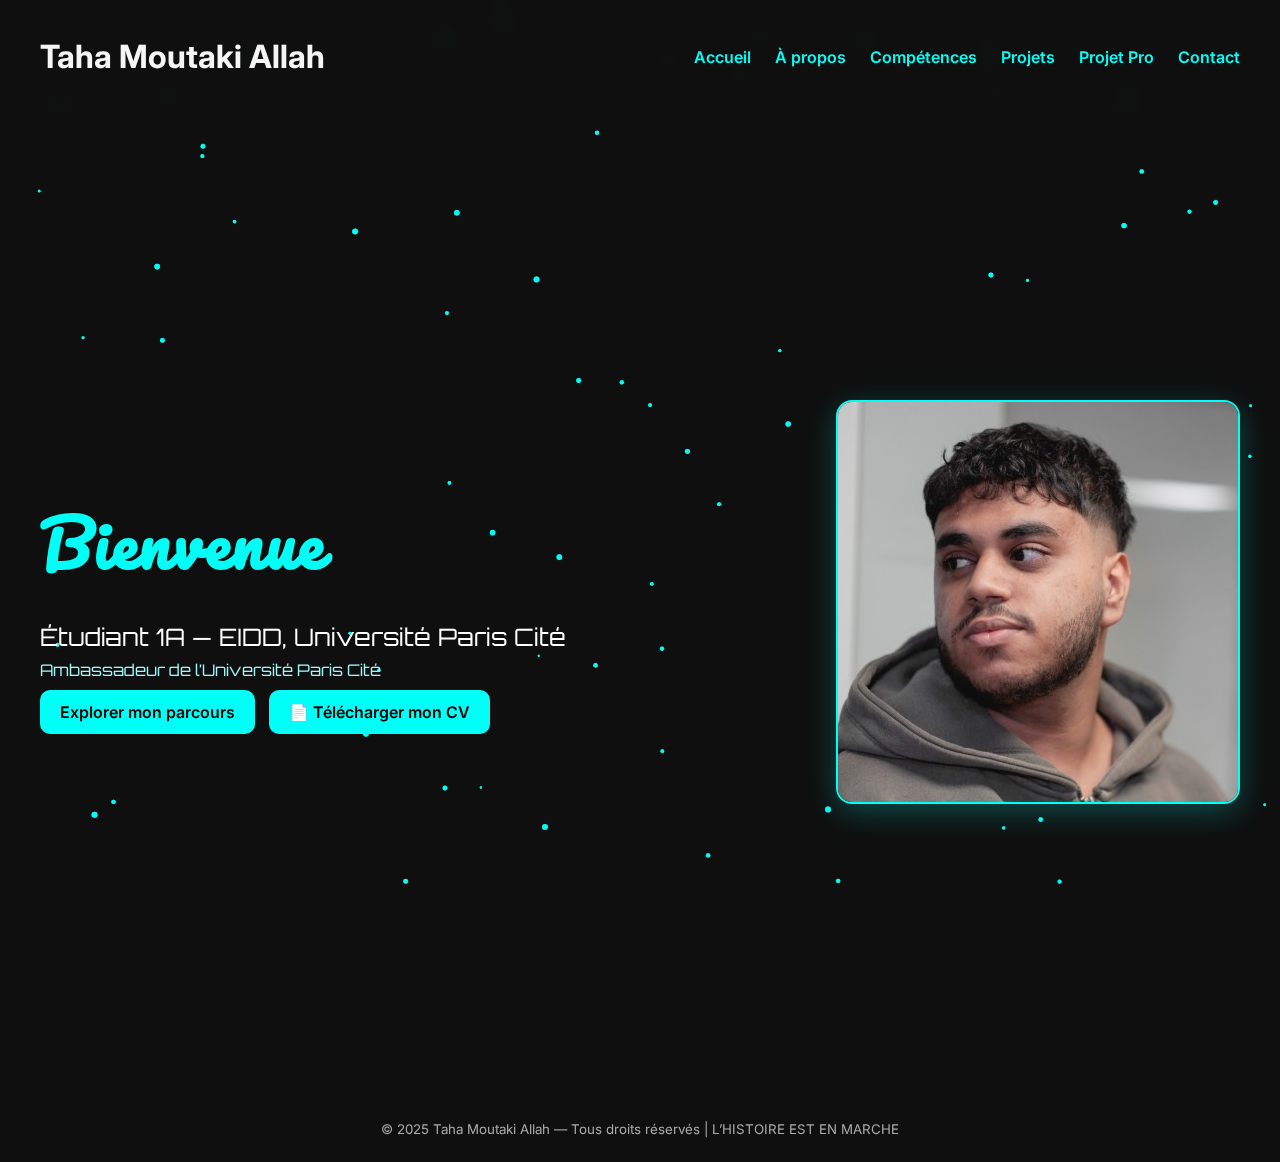
<file: index.html>
<!DOCTYPE html>
<html lang="fr">
<head>
  <meta charset="UTF-8">
  <meta name="viewport" content="width=device-width,initial-scale=1.0">
  <title>Taha Moutaki Allah — Portfolio</title>

  <!-- Fonts -->
  <link href="https://fonts.googleapis.com/css2?family=Orbitron:wght@400;700&family=Pacifico&family=Inter:wght@300;400;600&display=swap" rel="stylesheet">

  <link rel="stylesheet" href="style.css">
</head>
<body>

  <!-- Background animation canvas -->
  <canvas id="bg-animation"></canvas>

  <!-- Header -->
  <header class="header">
    <div class="container header-inner">
      <h1 class="brand">Taha Moutaki Allah</h1>
      <nav class="nav">
        <ul>
          <li><a href="index.html">Accueil</a></li>
          <li><a href="about.html">À propos</a></li>
          <li><a href="skills.html">Compétences</a></li>
          <li><a href="projects.html">Projets</a></li>
          <li><a href="pro.html">Projet Pro</a></li>
          <li><a href="contact.html">Contact</a></li>
        </ul>
      </nav>
    </div>
  </header>

  <!-- Hero -->
  <section class="hero">
    <div class="container hero-inner">

      <!-- Texte principal -->
      <div class="hero-text">
        <h2 class="hero-title">Bienvenue</h2>
        <p class="hero-subtitle">Étudiant 1A — EIDD, Université Paris Cité<br>
          <span class="subtext">Ambassadeur de l’Université Paris Cité</span>
        </p>

        <a href="about.html" class="btn primary">Explorer mon parcours</a>

        <!-- Bouton CV -->
        <a href="CV_Taha_Moutaki_Allah.pdf" download class="btn primary" style="margin-left:10px;">
          📄 Télécharger mon CV
        </a>
      </div>

      <!-- Photo personnelle -->
      <div class="hero-image">
        <img src="taha.jpeg" alt="Photo de Taha Moutaki Allah" style="
          width:400px;
          max-width:100%;
          border-radius:16px;
          box-shadow:0 8px 30px rgba(0,255,247,0.25);
          border:2px solid #00fff7;
        ">
      </div>

    </div>
  </section>

  <footer class="footer">
    <div class="container">
      <small>© 2025 Taha Moutaki Allah — Tous droits réservés | L’HISTOIRE EST EN MARCHE</small>
    </div>
  </footer>

  <script src="script.js"></script>
  <script src="bg-animation.js"></script>
</body>
</html>
</file>
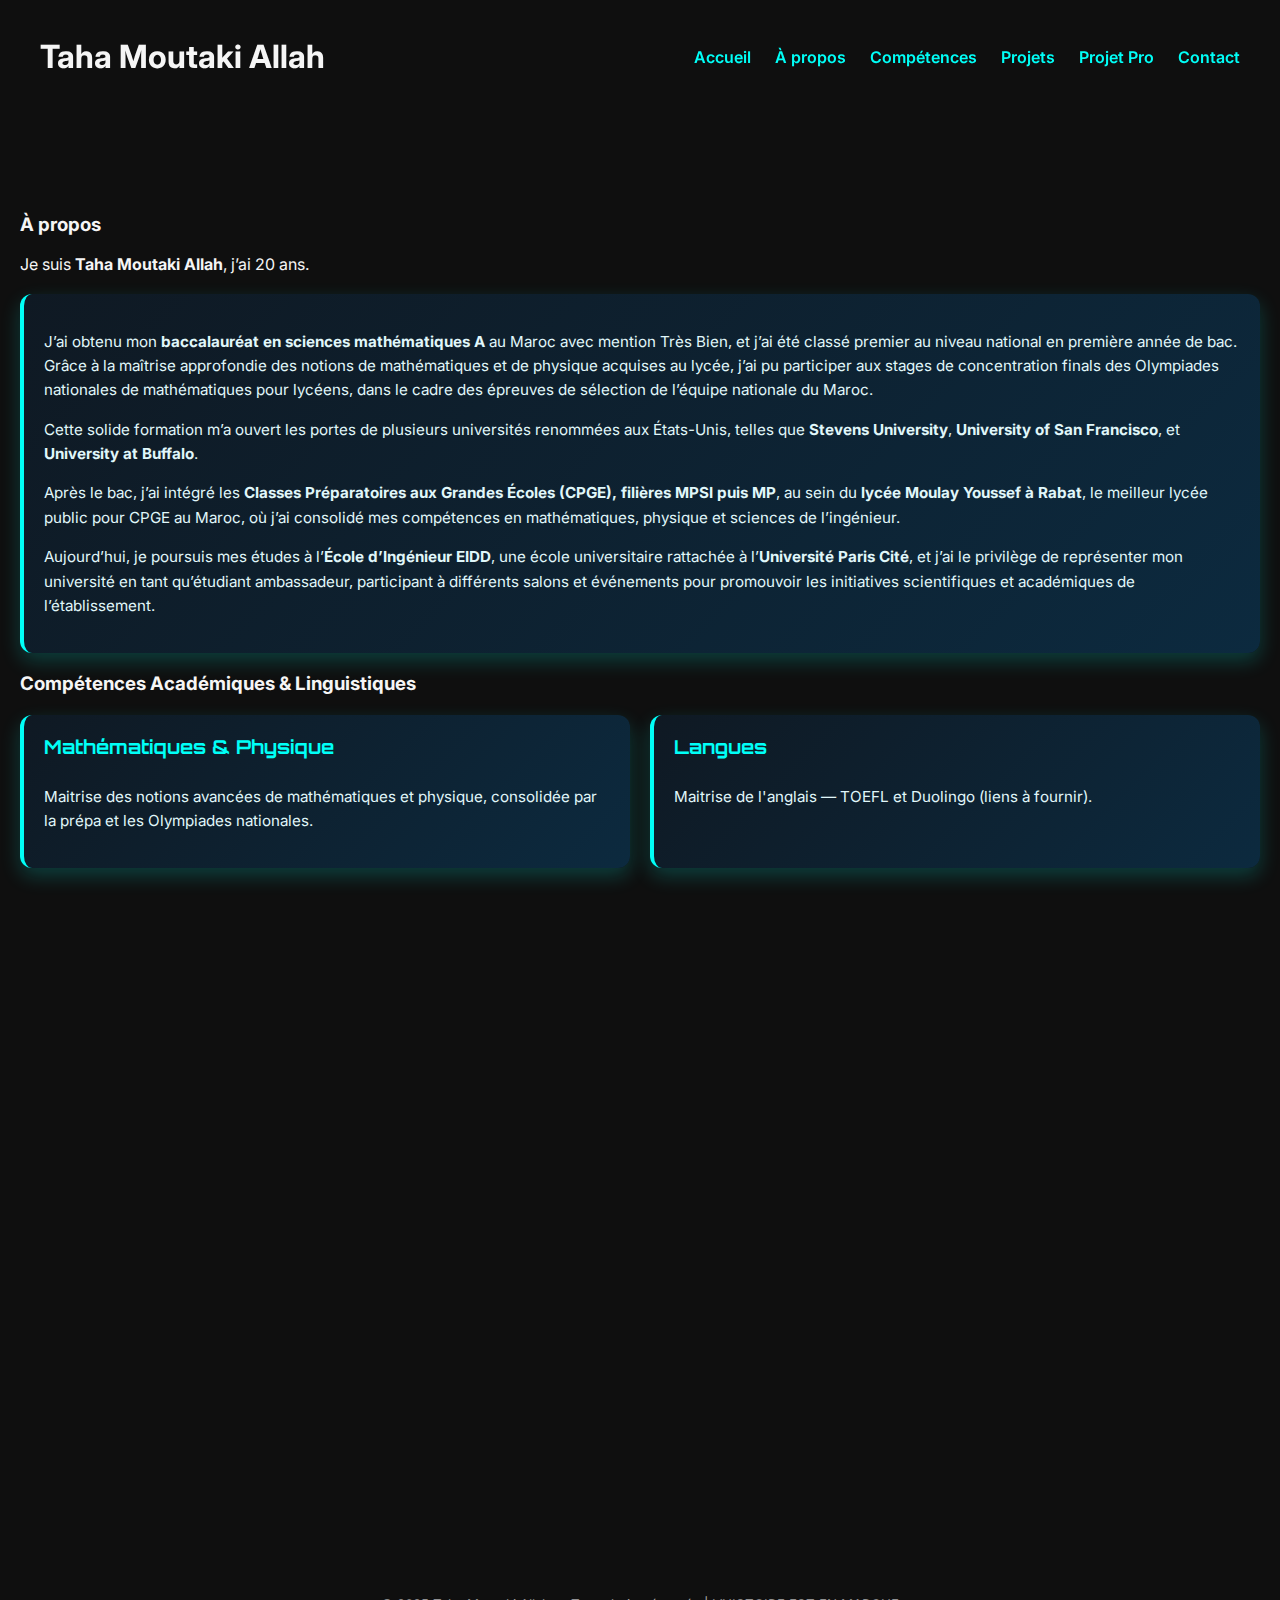
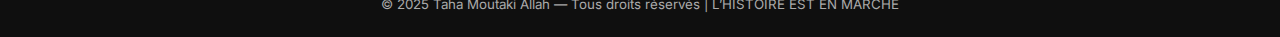
<file: about.html>
<!DOCTYPE html>
<html lang="fr">
<head>
  <meta charset="UTF-8">
  <meta name="viewport" content="width=device-width,initial-scale=1.0">
  <title>À propos — Portfolio</title>
  <link href="https://fonts.googleapis.com/css2?family=Orbitron:wght@400;700&family=Inter:wght@300;400;600&display=swap" rel="stylesheet">
  <link rel="stylesheet" href="style.css">
</head>
<body>

  <!-- Header -->
  <header class="header">
    <div class="container header-inner">
      <h1 class="brand">Taha Moutaki Allah</h1>
      <nav class="nav">
        <ul>
          <li><a href="index.html">Accueil</a></li>
          <li><a href="about.html">À propos</a></li>
          <li><a href="skills.html">Compétences</a></li>
          <li><a href="projects.html">Projets</a></li>
          <li><a href="pro.html">Projet Pro</a></li>
          <li><a href="contact.html">Contact</a></li>
        </ul>
      </nav>
    </div>
  </header>

  <!-- SECTION 1 : TA BIOGRAPHIE (nouvelle section) -->
  <section id="about" class="section">
    <div class="container">
      <h3>À propos</h3>
      <p>Je suis <strong>Taha Moutaki Allah</strong>, j’ai 20 ans.</p>

      <div class="window-column">
        <div class="window-card">
          <p>
            J’ai obtenu mon <strong>baccalauréat en sciences mathématiques A</strong> au Maroc avec mention Très Bien, et j’ai été classé premier au niveau national en première année de bac. 
            Grâce à la maîtrise approfondie des notions de mathématiques et de physique acquises au lycée, j’ai pu participer aux stages de concentration finals des Olympiades nationales de mathématiques pour lycéens, dans le cadre des épreuves de sélection de l’équipe nationale du Maroc.
          </p>
          <p>
            Cette solide formation m’a ouvert les portes de plusieurs universités renommées aux États-Unis, telles que <strong>Stevens University</strong>, <strong>University of San Francisco</strong>, et <strong>University at Buffalo</strong>.
          </p>
          <p>
            Après le bac, j’ai intégré les <strong>Classes Préparatoires aux Grandes Écoles (CPGE), filières MPSI puis MP</strong>, au sein du <strong>lycée Moulay Youssef à Rabat</strong>, le meilleur lycée public pour CPGE au Maroc, où j’ai consolidé mes compétences en mathématiques, physique et sciences de l’ingénieur.
          </p>
          <p>
            Aujourd’hui, je poursuis mes études à l’<strong>École d’Ingénieur EIDD</strong>, une école universitaire rattachée à l’<strong>Université Paris Cité</strong>, et j’ai le privilège de représenter mon université en tant qu’étudiant ambassadeur, participant à différents salons et événements pour promouvoir les initiatives scientifiques et académiques de l’établissement.
          </p>
        </div>
      </div>

      <h3>Compétences Académiques & Linguistiques</h3>
      <div class="window-column">
        <div class="window-card">
          <h4>Mathématiques & Physique</h4>
          <p>Maitrise des notions avancées de mathématiques et physique, consolidée par la prépa et les Olympiades nationales.</p>
        </div>

        <div class="window-card">
          <h4>Langues</h4>
          <p>Maitrise de l'anglais — TOEFL et Duolingo (liens à fournir).</p>
        </div>
      </div>

    </div>
  </section>


  <!-- SECTION 2 : L’ANCIENNE SECTION ABOUT (que tu veux garder) -->
  <section id="about-extra" class="section">
    <div class="container">

      <h3>Mes Expériences</h3>
      <div class="window-column">

        <div class="window-card">
          <h4>Ancien élève CPGE</h4>
          <p>Filières MPSI / MP — formation intensive en mathématiques, physique et sciences de l’ingénieur.</p>
        </div>

        <div class="window-card">
          <h4>Représentation scolaire</h4>
          <p>Représentation de mon lycée au Parlement des élèves de l’Éducation nationale au Maroc.</p>
        </div>

        <div class="window-card">
          <h4>Olympiades nationales de Mathématiques</h4>
          <p>Participation aux stages finals au Maroc — consolidation de mes compétences en mathématiques.</p>
        </div>

        <div class="window-card">
          <h4>Étudiant ambassadeur</h4>
          <p>Ambassadeur de l’Université Paris Cité — participation à différents salons et événements universitaires.</p>
        </div>

        <div class="window-card">
          <h4>Forum des métiers et carrières</h4>
          <p>Participation au Forum des métiers de la santé et des carrières scientifiques de Saint-Ouen.</p>
        </div>

        <div class="window-card">
          <h4>Salon Européen de l’Éducation</h4>
          <p>Présence et participation aux échanges sur l’éducation et les opportunités scientifiques en Europe.</p>
        </div>

      </div>

    </div>
  </section>


  <!-- FOOTER -->
  <footer class="footer">
    <div class="container">
      <small>© 2025 Taha Moutaki Allah — Tous droits réservés | L’HISTOIRE EST EN MARCHE</small>
    </div>
  </footer>

  <script src="script.js"></script>

</body>
</html>
</file>
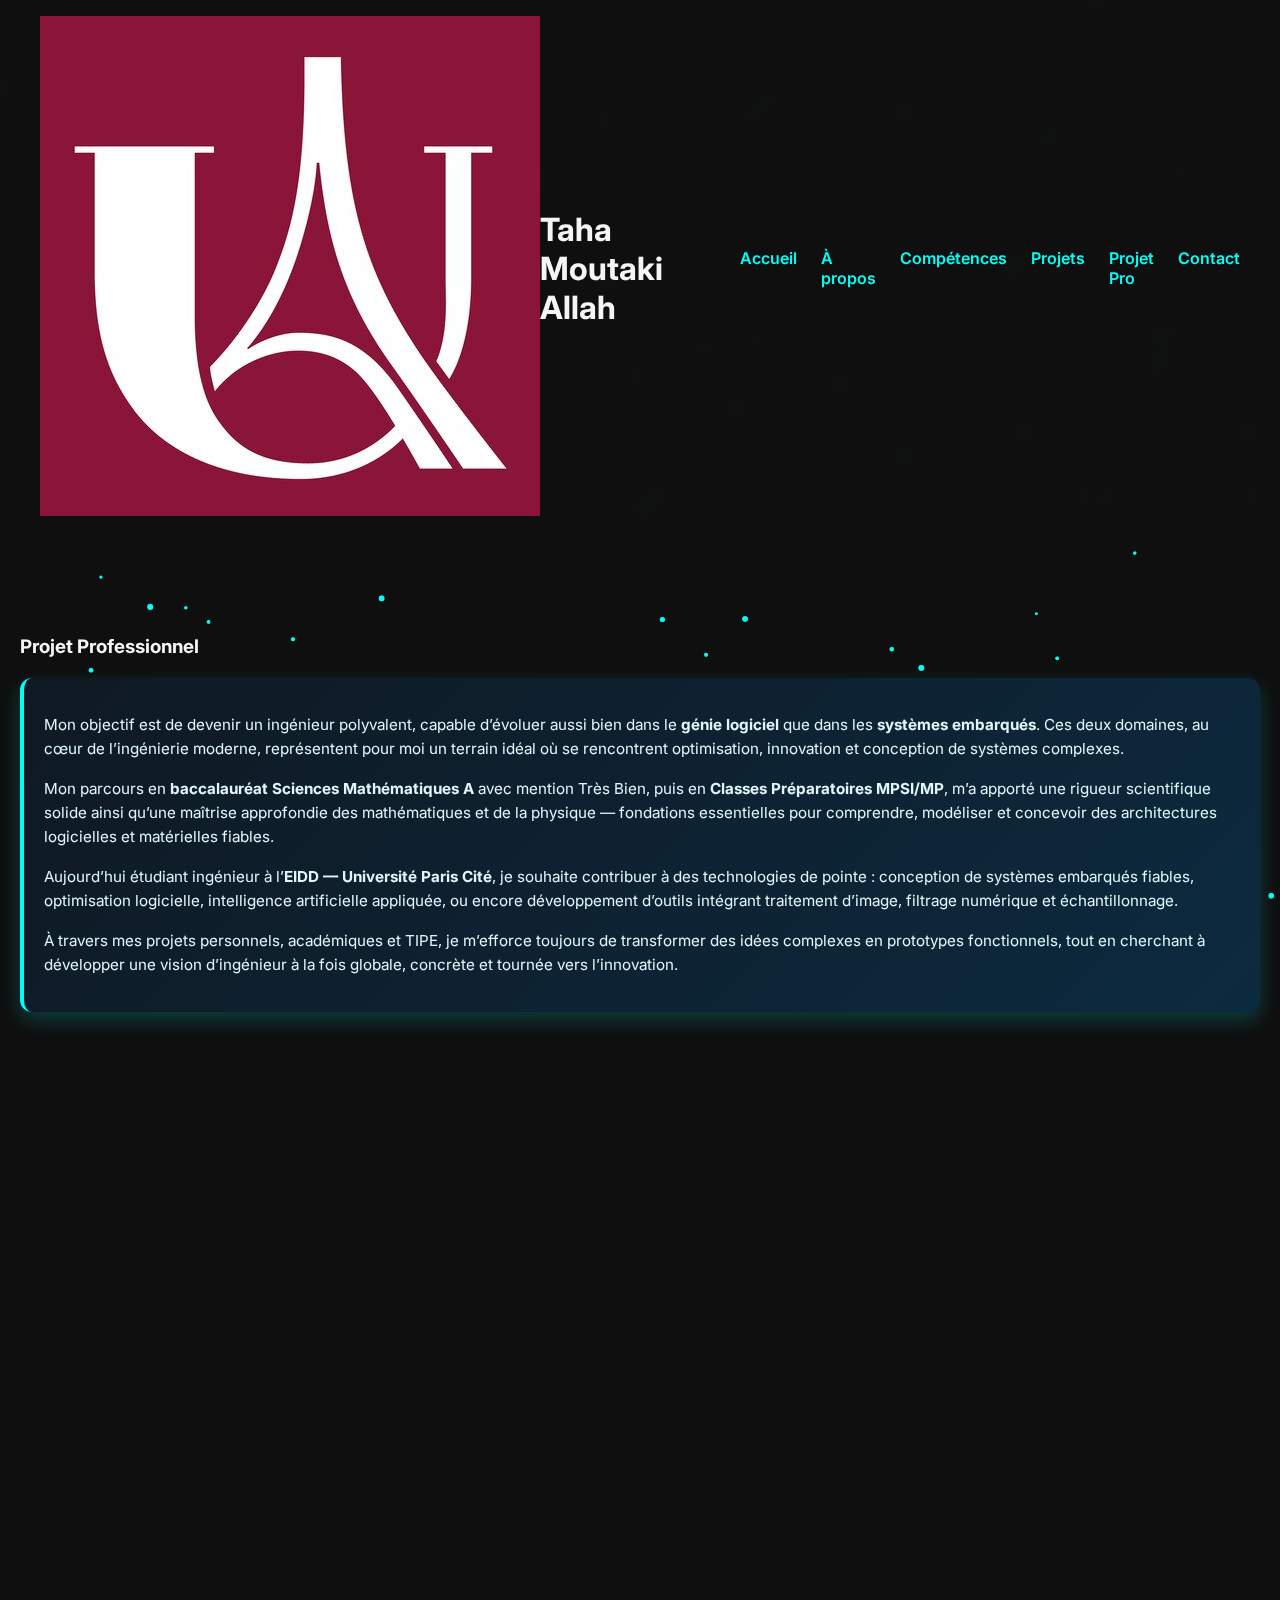
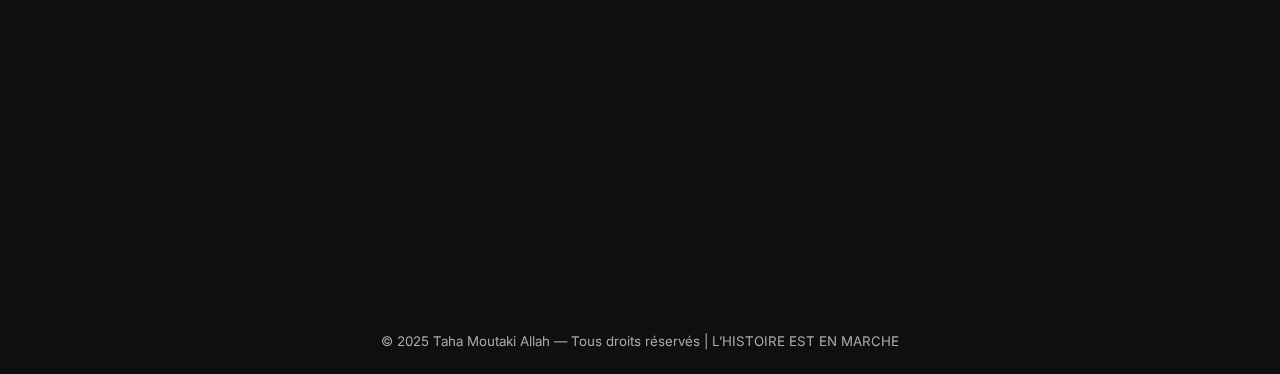
<file: career.html>
<!DOCTYPE html>
<html lang="fr">
<head>
<meta charset="UTF-8">
<meta name="viewport" content="width=device-width, initial-scale=1.0">
<title>Projet Professionnel — Portfolio</title>
<link href="https://fonts.googleapis.com/css2?family=Orbitron:wght@400;700&family=Inter:wght@300;400;600&display=swap" rel="stylesheet">
<link rel="stylesheet" href="style.css">
</head>
<body>

<canvas id="bg-animation"></canvas>

<header class="header">
  <div class="container header-inner">
    <a href="index.html" class="logo">
      <img src="logo_paris_cite.jpg" alt="Université Paris Cité">
    </a>
    <h1 class="brand">Taha Moutaki Allah</h1>
    <nav class="nav">
      <ul>
        <li><a href="index.html">Accueil</a></li>
        <li><a href="about.html">À propos</a></li>
        <li><a href="skills.html">Compétences</a></li>
        <li><a href="projects.html">Projets</a></li>
        <li><a href="pro.html">Projet Pro</a></li>
        <li><a href="contact.html">Contact</a></li>
      </ul>
    </nav>
  </div>
</header>

<section id="career" class="section">
  <div class="container">
    <h3>Projet Professionnel</h3>
    <div class="window-column">
      <div class="window-card">
        <p>
          Mon objectif est de devenir un ingénieur polyvalent, capable d’évoluer aussi bien dans le 
          <strong>génie logiciel</strong> que dans les <strong>systèmes embarqués</strong>. Ces deux domaines, au cœur 
          de l’ingénierie moderne, représentent pour moi un terrain idéal où se rencontrent optimisation, innovation 
          et conception de systèmes complexes.
        </p>

        <p>
          Mon parcours en <strong>baccalauréat Sciences Mathématiques A</strong> avec mention Très Bien, puis en 
          <strong>Classes Préparatoires MPSI/MP</strong>, m’a apporté une rigueur scientifique solide ainsi qu’une 
          maîtrise approfondie des mathématiques et de la physique — fondations essentielles pour comprendre, modéliser 
          et concevoir des architectures logicielles et matérielles fiables.
        </p>

        <p>
          Aujourd’hui étudiant ingénieur à l’<strong>EIDD — Université Paris Cité</strong>, je souhaite contribuer 
          à des technologies de pointe : conception de systèmes embarqués fiables, optimisation logicielle, intelligence 
          artificielle appliquée, ou encore développement d’outils intégrant traitement d’image, filtrage numérique et 
          échantillonnage.
        </p>

        <p>
          À travers mes projets personnels, académiques et TIPE, je m’efforce toujours de transformer des idées complexes 
          en prototypes fonctionnels, tout en cherchant à développer une vision d’ingénieur à la fois globale, concrète 
          et tournée vers l’innovation.
        </p>
      </div>
    </div>
  </div>
</section>

<section id="myjobglasses" class="section">
  <div class="container">
    <h3>Rendez-vous My Job Glasses</h3>
    <div class="window-column">
      <div class="window-card">
        <p>
          Grâce à <strong>My Job Glasses</strong>, j’ai eu l’opportunité d’échanger avec <strong>Kevin Riot</strong>, 
          chef de projet en informatique au sein d’un centre de service spécialisé dans l’intégration système pour un 
          grand transporteur ferroviaire français.
        </p>

        <p>
          Son parcours est marqué par une reconversion remarquable : après plus de dix ans dans l’audiovisuel, il se tourne 
          vers l’informatique en 2017. Il débute comme administrateur systèmes et réseaux, progresse en tant que Lead-Tech, 
          puis devient chef de projet, encadrant une équipe, suivant les budgets et assurant la coordination avec les clients.
        </p>

        <p>
          Durant notre échange, plusieurs enseignements essentiels ont retenu mon attention :
        </p>

        <ul>
          <li>Les défis quotidiens d’un ingénieur : pilotage de projets, contraintes budgétaires, satisfaction client.</li>
          <li>L’importance de la discipline, de l’ambition et de la rigueur acquises dès la formation.</li>
          <li>Le rôle clé de la communication et de l’adaptabilité dans les environnements techniques.</li>
          <li>La nécessité de l’autoformation continue, notamment grâce aux certifications et aux ressources en ligne.</li>
          <li>La valeur ajoutée des parcours atypiques dans le monde de l’IT.</li>
        </ul>

        <p>
          Cet échange a été une véritable source d’inspiration. Il m’a offert une vision plus claire des attentes du marché, 
          des compétences à développer, et des réalités du métier d’ingénieur en informatique.
        </p>

        <!-- 🔵 MINI WIDGET LINKEDIN AJOUTÉ ICI -->
        <div class="linkedin-widget">
          <div class="lw-header">
            <div class="lw-icon">in</div>
            <div>
              <h4>Post LinkedIn</h4>
              <span>Remerciements à Monsieur Kevin</span>
            </div>
          </div>

          <p class="lw-text">
            J’ai partagé un post sur LinkedIn pour remercier <strong>Monsieur Kevin</strong> pour ses conseils 
            et son temps, tout en interagissant avec mon réseau 🙂.
          </p>

          <a class="lw-button"
            href="https://www.linkedin.com/posts/taha-moutaki-allah-73149a276_cher-r%C3%A9seau-gr%C3%A2ce-%C3%A0-my-job-glasses-j-activity-7377246812866396160-bTjN?utm_source=share&utm_medium=member_desktop&rcm=ACoAAENY8JUBoPuETVMeVrsavAgC-TfFyJKTibQ"
            target="_blank" rel="noopener noreferrer">
            Voir le post LinkedIn
          </a>
        </div>
        <!-- 🔵 FIN DU WIDGET -->

      </div>
    </div>
  </div>
</section>

<footer class="footer">
  <div class="container">
    <small>© 2025 Taha Moutaki Allah — Tous droits réservés | L’HISTOIRE EST EN MARCHE</small>
  </div>
</footer>

<script src="script.js"></script>
<script src="bg-animation.js"></script>
</body>
</html>
</file>
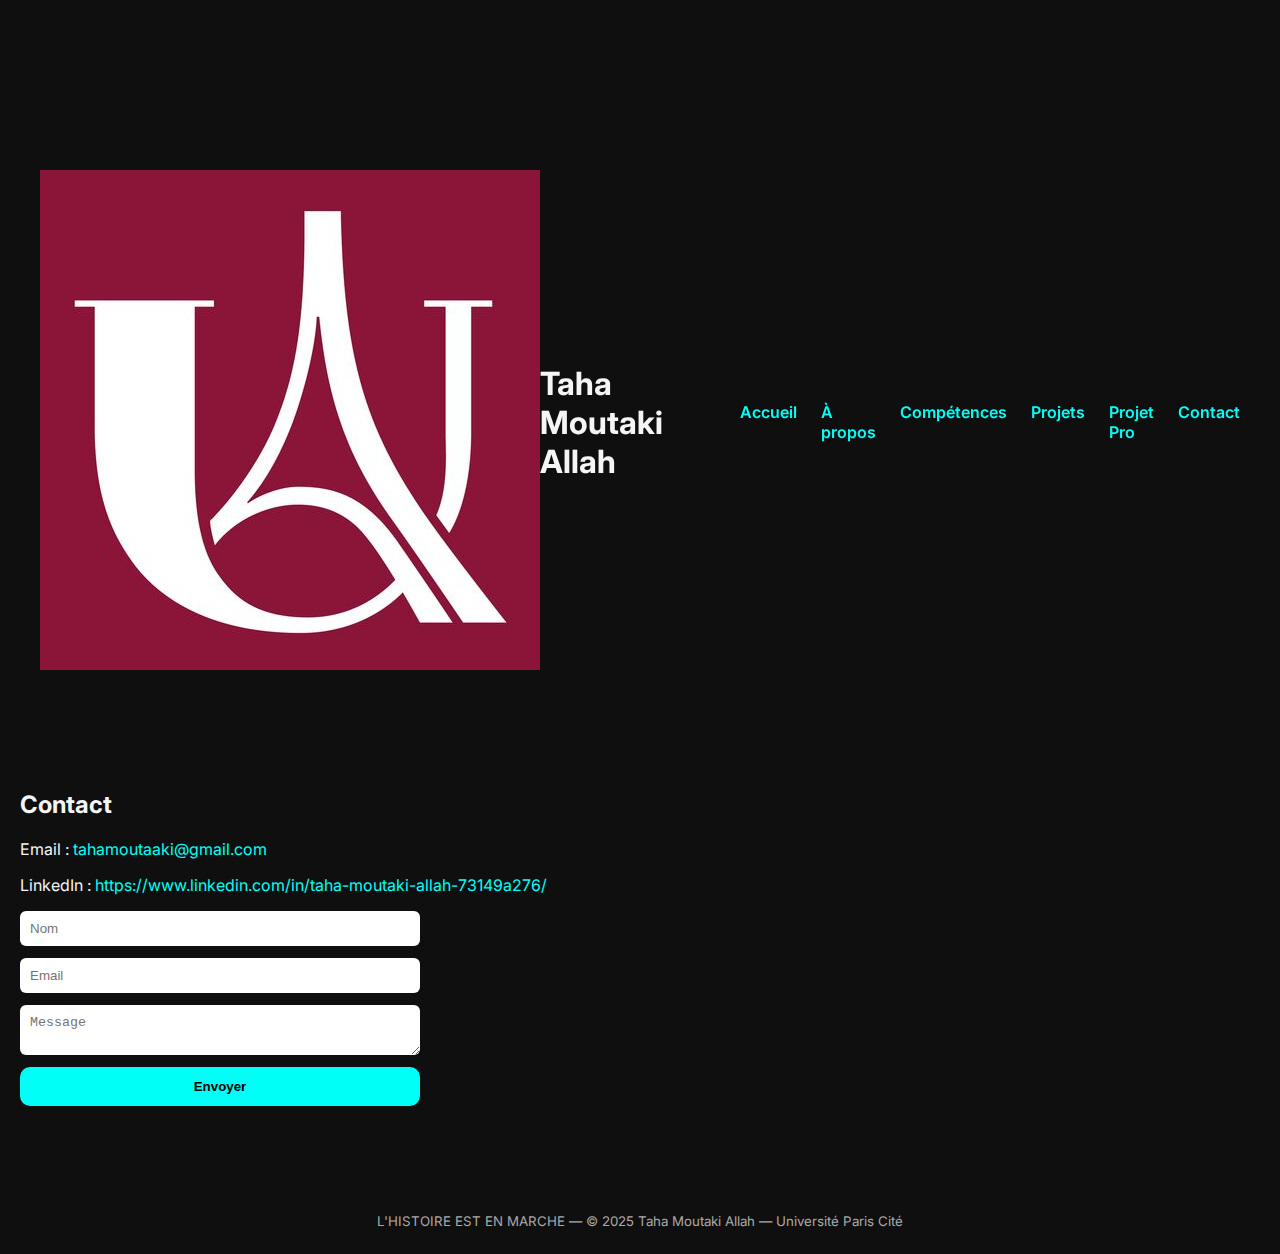
<file: contact.html>
<!DOCTYPE html>
<html lang="fr">
<head>
<meta charset="UTF-8">
<meta name="viewport" content="width=device-width, initial-scale=1.0">
<title>Contact — Taha Moutaki Allah</title>
<link href="https://fonts.googleapis.com/css2?family=Orbitron:wght@400;700&family=Inter:wght@300;400;600&display=swap" rel="stylesheet">
<link rel="stylesheet" href="style.css">
</head>
<body>

<canvas id="bg-canvas"></canvas>

<header class="header">
  <div class="container header-inner">
    <a href="index.html" class="logo">
      <img src="logo_paris_cite.jpg" alt="Université Paris Cité">
    </a>
    <h1 class="brand">Taha Moutaki Allah</h1>
    <nav class="nav">
      <ul>
        <li><a href="index.html">Accueil</a></li>
        <li><a href="about.html">À propos</a></li>
        <li><a href="skills.html">Compétences</a></li>
        <li><a href="projects.html">Projets</a></li>
        <li><a href="pro.html">Projet Pro</a></li>
        <li><a href="contact.html">Contact</a></li>
      </ul>
    </nav>
  </div>
</header>

<section class="section content">
  <h2>Contact</h2>
  <p>Email : <a href="mailto:tahamoutaaki@gmail.com">tahamoutaaki@gmail.com</a></p>
  <p>LinkedIn : <a href="https://www.linkedin.com/in/taha-moutaki-allah-73149a276/" target="_blank">https://www.linkedin.com/in/taha-moutaki-allah-73149a276/</a></p>

  <form style="display:flex;flex-direction:column;gap:12px;max-width:400px;">
      <input type="text" placeholder="Nom" required style="padding:10px;border-radius:6px;border:none;">
      <input type="email" placeholder="Email" required style="padding:10px;border-radius:6px;border:none;">
      <textarea placeholder="Message" required style="padding:10px;border-radius:6px;border:none;"></textarea>
      <button type="submit" class="btn primary">Envoyer</button>
  </form>
</section>

<footer class="footer">
  <small>L'HISTOIRE EST EN MARCHE — © 2025 Taha Moutaki Allah — Université Paris Cité</small>
</footer>

<script src="bg-animation.js"></script>
<script src="script.js"></script>
</body>
</html>
</file>
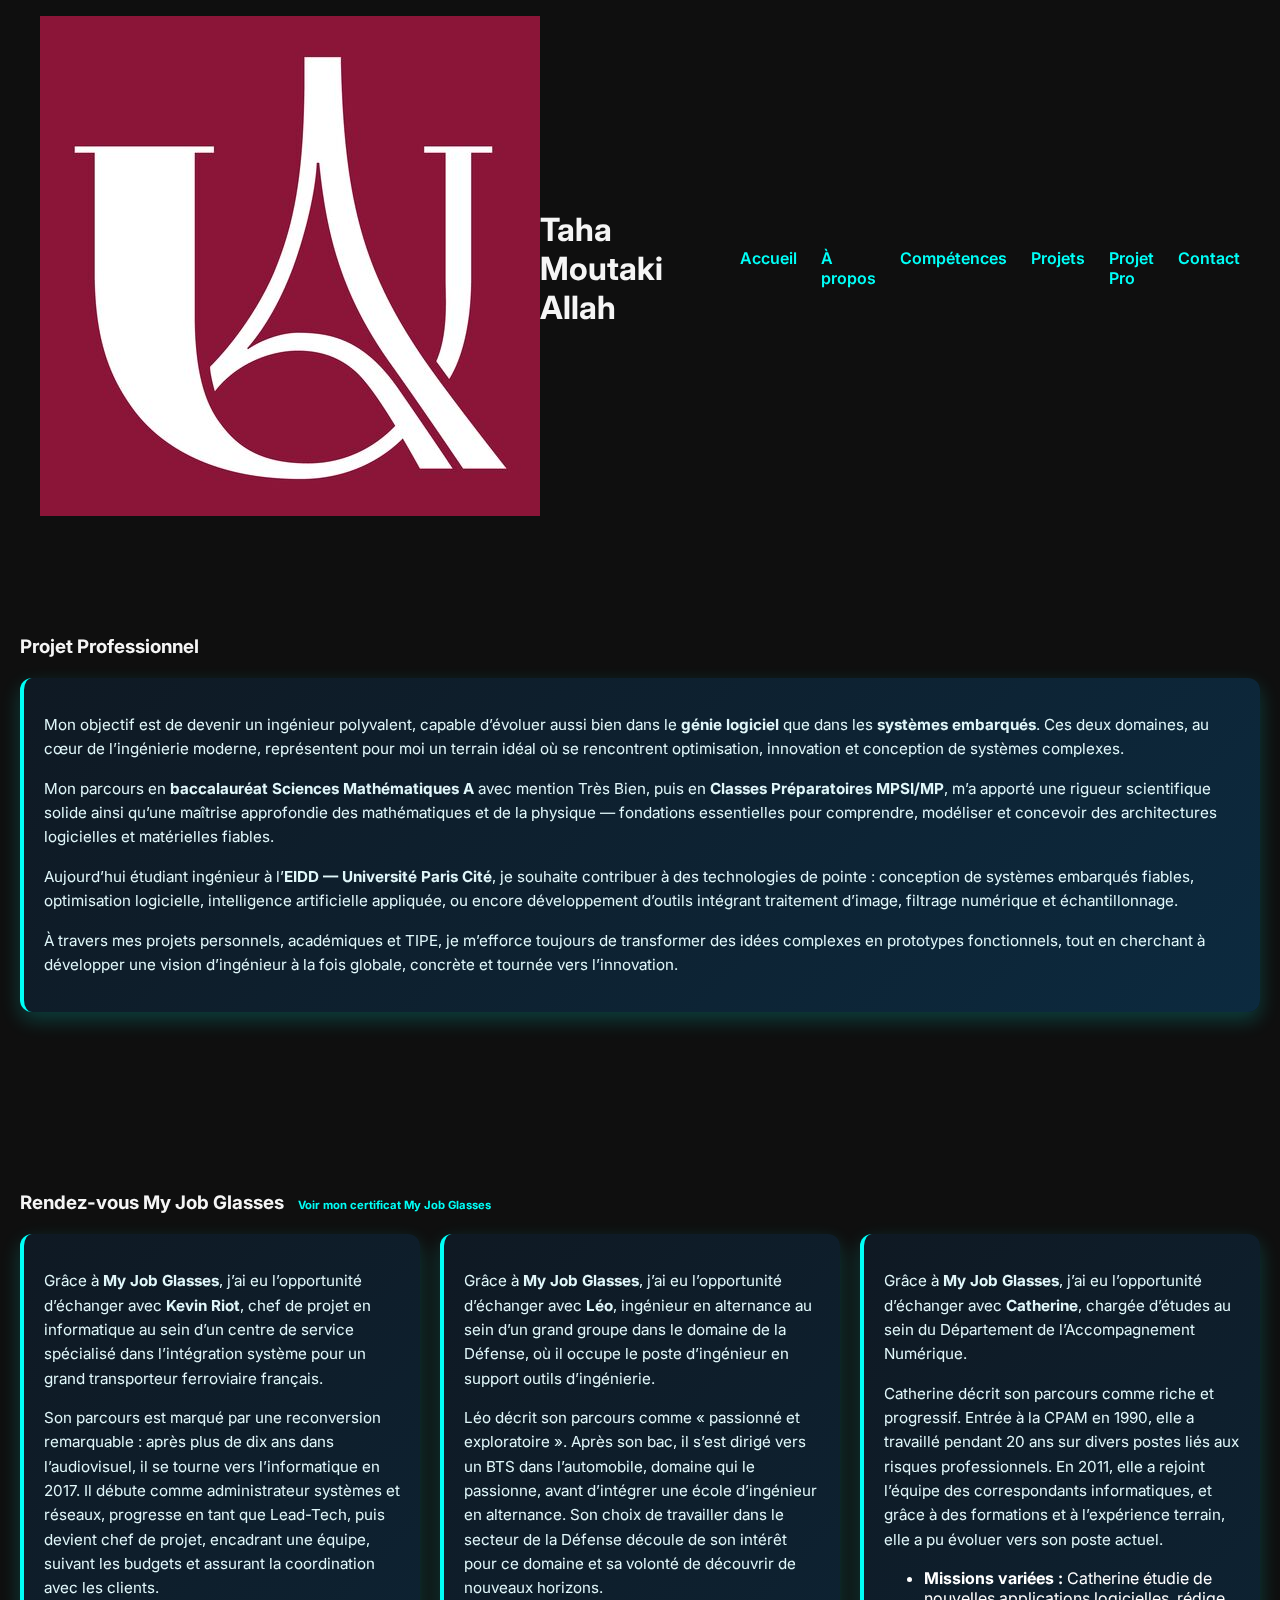
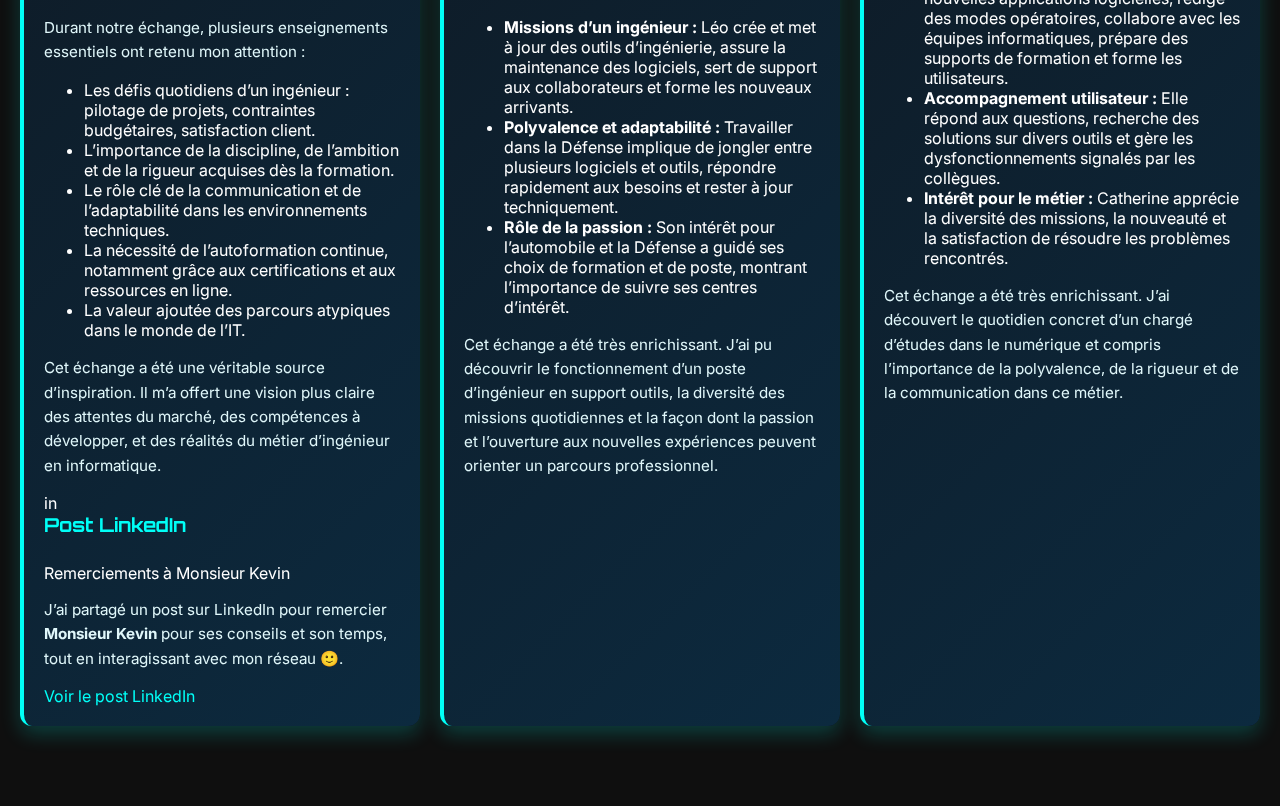
<file: pro.html>
<!DOCTYPE html>
<html lang="fr">
<head>
<meta charset="UTF-8">
<meta name="viewport" content="width=device-width, initial-scale=1.0">
<title>Projet Professionnel — Portfolio</title>
<link href="https://fonts.googleapis.com/css2?family=Orbitron:wght@400;700&family=Inter:wght@300;400;600&display=swap" rel="stylesheet">
<link rel="stylesheet" href="style.css">
</head>
<body>

<canvas id="bg-animation"></canvas>

<header class="header">
  <div class="container header-inner">
    <a href="index.html" class="logo">
      <img src="logo_paris_cite.jpg" alt="Université Paris Cité">
    </a>
    <h1 class="brand">Taha Moutaki Allah</h1>
    <nav class="nav">
      <ul>
        <li><a href="index.html">Accueil</a></li>
        <li><a href="about.html">À propos</a></li>
        <li><a href="skills.html">Compétences</a></li>
        <li><a href="projects.html">Projets</a></li>
        <li><a href="pro.html">Projet Pro</a></li>
        <li><a href="contact.html">Contact</a></li>
      </ul>
    </nav>
  </div>
</header>

<section id="career" class="section">
  <div class="container">
    <h3>Projet Professionnel</h3>
    <div class="window-column">
      <div class="window-card">
        <p>
          Mon objectif est de devenir un ingénieur polyvalent, capable d’évoluer aussi bien dans le 
          <strong>génie logiciel</strong> que dans les <strong>systèmes embarqués</strong>. Ces deux domaines, au cœur 
          de l’ingénierie moderne, représentent pour moi un terrain idéal où se rencontrent optimisation, innovation 
          et conception de systèmes complexes.
        </p>

        <p>
          Mon parcours en <strong>baccalauréat Sciences Mathématiques A</strong> avec mention Très Bien, puis en 
          <strong>Classes Préparatoires MPSI/MP</strong>, m’a apporté une rigueur scientifique solide ainsi qu’une 
          maîtrise approfondie des mathématiques et de la physique — fondations essentielles pour comprendre, modéliser 
          et concevoir des architectures logicielles et matérielles fiables.
        </p>

        <p>
          Aujourd’hui étudiant ingénieur à l’<strong>EIDD — Université Paris Cité</strong>, je souhaite contribuer 
          à des technologies de pointe : conception de systèmes embarqués fiables, optimisation logicielle, intelligence 
          artificielle appliquée, ou encore développement d’outils intégrant traitement d’image, filtrage numérique et 
          échantillonnage.
        </p>

        <p>
          À travers mes projets personnels, académiques et TIPE, je m’efforce toujours de transformer des idées complexes 
          en prototypes fonctionnels, tout en cherchant à développer une vision d’ingénieur à la fois globale, concrète 
          et tournée vers l’innovation.
        </p>
      </div>
    </div>
  </div>
</section>
<section id="myjobglasses" class="section">
  <div class="container">
    <h3>
      Rendez-vous My Job Glasses
      <a href="lien_vers_certificat.pdf" target="_blank" style="font-size:0.6em; margin-left:10px;">
        Voir mon certificat My Job Glasses
      </a>
    </h3>

    <div class="window-column">

      <!-- 🔹 Sous-section 1 : Kevin Riot -->
      <div class="window-card">
        <p>
          Grâce à <strong>My Job Glasses</strong>, j’ai eu l’opportunité d’échanger avec <strong>Kevin Riot</strong>, 
          chef de projet en informatique au sein d’un centre de service spécialisé dans l’intégration système pour un 
          grand transporteur ferroviaire français.
        </p>

        <p>
          Son parcours est marqué par une reconversion remarquable : après plus de dix ans dans l’audiovisuel, il se tourne 
          vers l’informatique en 2017. Il débute comme administrateur systèmes et réseaux, progresse en tant que Lead-Tech, 
          puis devient chef de projet, encadrant une équipe, suivant les budgets et assurant la coordination avec les clients.
        </p>

        <p>
          Durant notre échange, plusieurs enseignements essentiels ont retenu mon attention :
        </p>

        <ul>
          <li>Les défis quotidiens d’un ingénieur : pilotage de projets, contraintes budgétaires, satisfaction client.</li>
          <li>L’importance de la discipline, de l’ambition et de la rigueur acquises dès la formation.</li>
          <li>Le rôle clé de la communication et de l’adaptabilité dans les environnements techniques.</li>
          <li>La nécessité de l’autoformation continue, notamment grâce aux certifications et aux ressources en ligne.</li>
          <li>La valeur ajoutée des parcours atypiques dans le monde de l’IT.</li>
        </ul>

        <p>
          Cet échange a été une véritable source d’inspiration. Il m’a offert une vision plus claire des attentes du marché, 
          des compétences à développer, et des réalités du métier d’ingénieur en informatique.
        </p>

        <!-- LinkedIn -->
        <div class="linkedin-widget">
          <div class="lw-header">
            <div class="lw-icon">in</div>
            <div>
              <h4>Post LinkedIn</h4>
              <span>Remerciements à Monsieur Kevin</span>
            </div>
          </div>

          <p class="lw-text">
            J’ai partagé un post sur LinkedIn pour remercier <strong>Monsieur Kevin</strong> pour ses conseils 
            et son temps, tout en interagissant avec mon réseau 🙂.
          </p>

          <a class="lw-button"
            href="https://www.linkedin.com/posts/taha-moutaki-allah-73149a276_cher-r%C3%A9seau-gr%C3%A2ce-%C3%A0-my-job-glasses-j-activity-7377246812866396160-bTjN?utm_source=share&utm_medium=member_desktop&rcm=ACoAAENY8JUBoPuETVMeVrsavAgC-TfFyJKTibQ"
            target="_blank" rel="noopener noreferrer">
            Voir le post LinkedIn
          </a>
        </div>
      </div>

      <!-- 🔹 Sous-section 2 : Léo -->
      <div class="window-card">
        <p>
          Grâce à <strong>My Job Glasses</strong>, j’ai eu l’opportunité d’échanger avec <strong>Léo</strong>, 
          ingénieur en alternance au sein d’un grand groupe dans le domaine de la Défense, où il occupe le poste 
          d’ingénieur en support outils d’ingénierie.
        </p>

        <p>
          Léo décrit son parcours comme « passionné et exploratoire ». Après son bac, il s’est dirigé vers un BTS dans 
          l’automobile, domaine qui le passionne, avant d’intégrer une école d’ingénieur en alternance. Son choix de travailler 
          dans le secteur de la Défense découle de son intérêt pour ce domaine et sa volonté de découvrir de nouveaux horizons.
        </p>

        <ul>
          <li><strong>Missions d’un ingénieur :</strong> Léo crée et met à jour des outils d’ingénierie, assure la maintenance 
            des logiciels, sert de support aux collaborateurs et forme les nouveaux arrivants.</li>
          <li><strong>Polyvalence et adaptabilité :</strong> Travailler dans la Défense implique de jongler entre plusieurs 
            logiciels et outils, répondre rapidement aux besoins et rester à jour techniquement.</li>
          <li><strong>Rôle de la passion :</strong> Son intérêt pour l’automobile et la Défense a guidé ses choix de formation 
            et de poste, montrant l’importance de suivre ses centres d’intérêt.</li>
        </ul>

        <p>
          Cet échange a été très enrichissant. J’ai pu découvrir le fonctionnement d’un poste d’ingénieur en support outils, 
          la diversité des missions quotidiennes et la façon dont la passion et l’ouverture aux nouvelles expériences 
          peuvent orienter un parcours professionnel.
        </p>
      </div>

      <!-- 🔹 Sous-section 3 : Catherine -->
      <div class="window-card">
        <p>
          Grâce à <strong>My Job Glasses</strong>, j’ai eu l’opportunité d’échanger avec <strong>Catherine</strong>, 
          chargée d’études au sein du Département de l’Accompagnement Numérique.
        </p>

        <p>
          Catherine décrit son parcours comme riche et progressif. Entrée à la CPAM en 1990, elle a travaillé pendant 
          20 ans sur divers postes liés aux risques professionnels. En 2011, elle a rejoint l’équipe des correspondants 
          informatiques, et grâce à des formations et à l’expérience terrain, elle a pu évoluer vers son poste actuel.
        </p>

        <ul>
          <li><strong>Missions variées :</strong> Catherine étudie de nouvelles applications logicielles, rédige des modes 
            opératoires, collabore avec les équipes informatiques, prépare des supports de formation et forme les utilisateurs.</li>
          <li><strong>Accompagnement utilisateur :</strong> Elle répond aux questions, recherche des solutions sur divers outils 
            et gère les dysfonctionnements signalés par les collègues.</li>
          <li><strong>Intérêt pour le métier :</strong> Catherine apprécie la diversité des missions, la nouveauté et la satisfaction 
            de résoudre les problèmes rencontrés.</li>
        </ul>

        <p>
          Cet échange a été très enrichissant. J’ai découvert le quotidien concret d’un chargé d’études dans le numérique 
          et compris l’importance de la polyvalence, de la rigueur et de la communication dans ce métier.
        </p>
      </div>

    </div>
  </div>
</section>
</file>
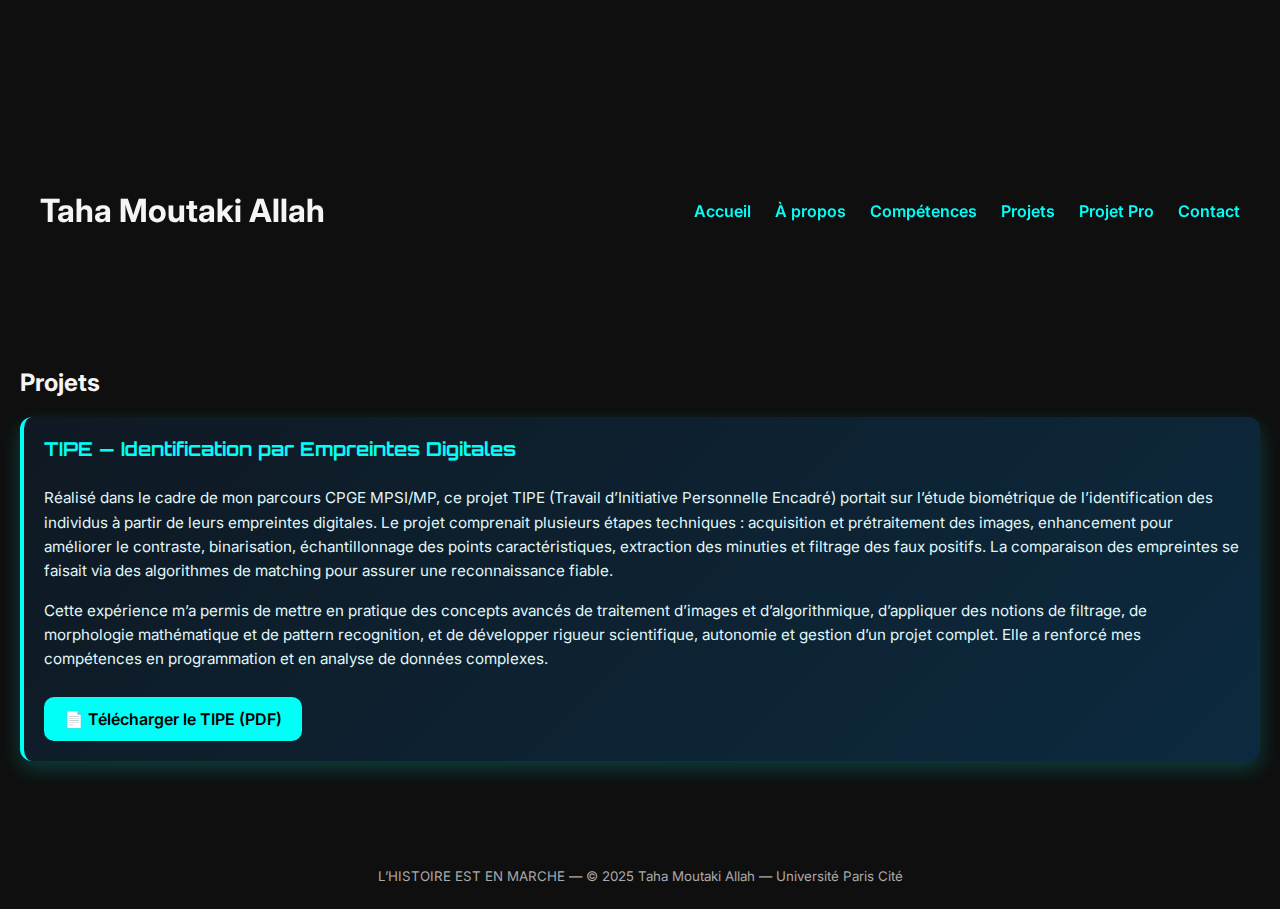
<file: projects.html>
<!DOCTYPE html>
<html lang="fr">
<head>
<meta charset="UTF-8">
<meta name="viewport" content="width=device-width, initial-scale=1.0">
<title>Projets — Taha Moutaki Allah</title>
<link href="https://fonts.googleapis.com/css2?family=Orbitron:wght@400;700&family=Inter:wght@300;400;600&display=swap" rel="stylesheet">
<link rel="stylesheet" href="style.css">
</head>
<body>
<canvas id="bg-canvas"></canvas>

<header class="header">
  <div class="header-inner">
    <h1 class="brand">Taha Moutaki Allah</h1>
    <nav class="nav">
      <ul>
        <li><a href="index.html" target="_blank">Accueil</a></li>
        <li><a href="about.html" target="_blank">À propos</a></li>
        <li><a href="skills.html" target="_blank">Compétences</a></li>
        <li><a href="projects.html" target="_blank">Projets</a></li>
        <li><a href="career.html" target="_blank">Projet Pro</a></li>
        <li><a href="contact.html" target="_blank">Contact</a></li>
      </ul>
    </nav>
  </div>
</header>

<section class="section content">
  <h2>Projets</h2>
  <div class="projects-grid">

    <!-- TIPE Empreintes Digitales -->
    <div class="window-card">
      <h4>TIPE — Identification par Empreintes Digitales</h4>
      <p>
        Réalisé dans le cadre de mon parcours CPGE MPSI/MP, ce projet TIPE (Travail d’Initiative Personnelle Encadré) portait sur l’étude biométrique de l’identification des individus à partir de leurs empreintes digitales.
        Le projet comprenait plusieurs étapes techniques : acquisition et prétraitement des images, enhancement pour améliorer le contraste, binarisation, échantillonnage des points caractéristiques, extraction des minuties et filtrage des faux positifs.
        La comparaison des empreintes se faisait via des algorithmes de matching pour assurer une reconnaissance fiable.
      </p>
      <p>
        Cette expérience m’a permis de mettre en pratique des concepts avancés de traitement d’images et d’algorithmique, d’appliquer des notions de filtrage, de morphologie mathématique et de pattern recognition,
        et de développer rigueur scientifique, autonomie et gestion d’un projet complet. Elle a renforcé mes compétences en programmation et en analyse de données complexes.
      </p>
      <a href="EMPRE.pdf" download class="btn primary" style="margin-top:10px; display:inline-block;">
        📄 Télécharger le TIPE (PDF)
      </a>
    </div>

  </div>
</section>

<footer class="footer">
  <small>L’HISTOIRE EST EN MARCHE — © 2025 Taha Moutaki Allah — Université Paris Cité</small>
</footer>

<script src="bg-animation.js"></script>
<script src="script.js"></script>
</body>
</html>
</file>
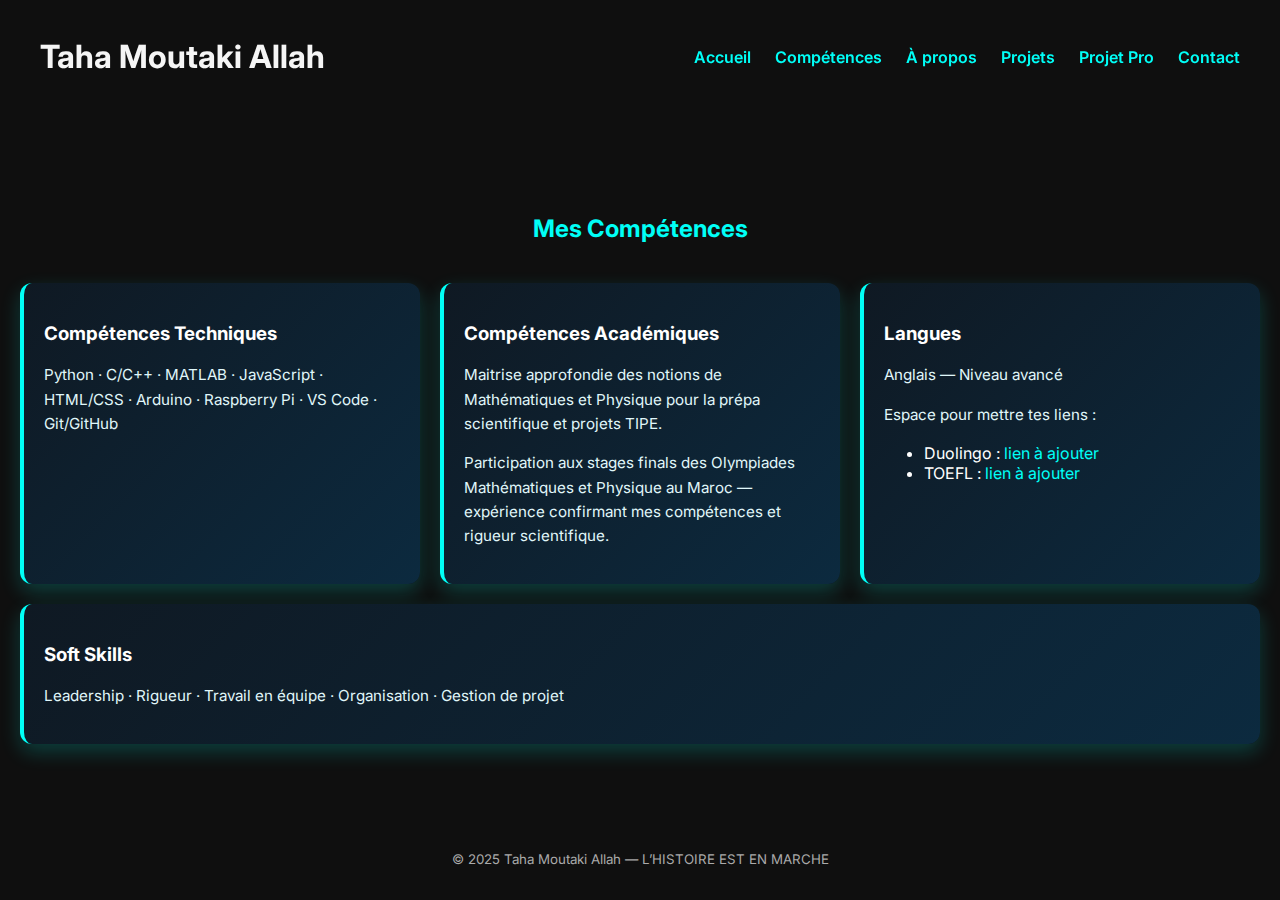
<file: skills.html>
<!DOCTYPE html>
<html lang="fr">
<head>
  <meta charset="UTF-8">
  <meta name="viewport" content="width=device-width, initial-scale=1.0">
  <title>Compétences — Taha Moutaki Allah</title>

  <!-- Fonts -->
  <link href="https://fonts.googleapis.com/css2?family=Orbitron:wght@400;700&family=Inter:wght@300;400;600&display=swap" rel="stylesheet">

  <link rel="stylesheet" href="style.css">
</head>
<body>

  <!-- Header -->
  <header class="header">
    <div class="container header-inner">
      <h1 class="brand">Taha Moutaki Allah</h1>
      <nav class="nav">
        <ul>
          <li><a href="index.html">Accueil</a></li>
          <li><a href="skills.html">Compétences</a></li>
          <li><a href="about.html">À propos</a></li>
          <li><a href="projects.html">Projets</a></li>
          <li><a href="pro.html">Projet Pro</a></li>
          <li><a href="contact.html">Contact</a></li>
        </ul>
      </nav>
    </div>
  </header>

  <!-- Compétences -->
  <section class="section">
    <div class="container">
      <h2 style="color:var(--accent); text-align:center; margin-bottom:40px;">Mes Compétences</h2>

      <div class="window-column">
        <!-- Compétences techniques -->
        <div class="window-card">
          <h3>Compétences Techniques</h3>
          <p>Python · C/C++ · MATLAB · JavaScript · HTML/CSS · Arduino · Raspberry Pi · VS Code · Git/GitHub</p>
        </div>

        <!-- Compétences académiques -->
        <div class="window-card">
          <h3>Compétences Académiques</h3>
          <p>Maitrise approfondie des notions de Mathématiques et Physique pour la prépa scientifique et projets TIPE.</p>
          <p>Participation aux stages finals des Olympiades Mathématiques et Physique au Maroc — expérience confirmant mes compétences et rigueur scientifique.</p>
        </div>

        <!-- Langues -->
        <div class="window-card">
          <h3>Langues</h3>
          <p>Anglais — Niveau avancé</p>
          <p>Espace pour mettre tes liens :</p>
          <ul>
            <li>Duolingo : <a href="#" target="_blank">lien à ajouter</a></li>
            <li>TOEFL : <a href="#" target="_blank">lien à ajouter</a></li>
          </ul>
        </div>

        <!-- Soft Skills -->
        <div class="window-card">
          <h3>Soft Skills</h3>
          <p>Leadership · Rigueur · Travail en équipe · Organisation · Gestion de projet</p>
        </div>
      </div>
    </div>
  </section>

  <footer class="footer">
    <div class="container">
      <small>© 2025 Taha Moutaki Allah — L’HISTOIRE EST EN MARCHE</small>
    </div>
  </footer>

  <script src="script.js"></script>
</body>
</html>
</file>
<file: style.css>
:root{
  --bg:#0f0f0f;
  --text:#f5f5f5;
  --accent:#00fff7;
  --card:#0c2a3f;
  --muted:#aaaaaa;
  font-family: 'Inter', sans-serif;
}

body,html{margin:0;padding:0;background:var(--bg);color:var(--text);overflow-x:hidden;}
a{color:var(--accent);text-decoration:none;transition:0.3s;}
a:hover{color:#0b84ff;}

/* Header */
.header{position:sticky;top:0;background:rgba(15,15,15,0.85);backdrop-filter:blur(8px);padding:16px 0;z-index:50;}
.header-inner{max-width:1200px;margin:0 auto;display:flex;justify-content:space-between;align-items:center;padding:0 20px;}
.nav ul{display:flex;gap:24px;list-style:none;margin:0;padding:0;}
.nav a{font-weight:600;}

/* Hero */
.hero{display:flex;justify-content:center;align-items:center;flex-wrap:wrap;min-height:100vh;position:relative;z-index:2;padding:40px 20px;}
.hero-inner{display:flex;align-items:center;gap:40px;max-width:1200px;width:100%;}
.hero-text{flex:1;min-width:280px;text-align:left;}
.hero-title{font-family:'Pacifico', cursive; font-size:4rem; color:#00fff7; margin:0 0 10px; letter-spacing:2px;}
.hero-subtitle{font-family:'Orbitron', sans-serif; font-size:1.5rem; color:#ffffff; margin-bottom:20px;}
.hero-subtitle .subtext{font-size:1rem; color:#a0f7fa;}
.btn{padding:12px 20px;border-radius:10px;font-weight:600;border:none;cursor:pointer;transition:.3s;}
.btn.primary{background:var(--accent);color:#000;}
.btn.primary:hover{background:#0b84ff;transform:translateY(-2px);}
.hero-image img{width:400px;max-width:100%;border-radius:12px;box-shadow:0 8px 30px rgba(0,0,0,0.3);}

/* Sections */
.section{padding:80px 20px;position:relative;z-index:2;}
.section-muted{background:#111;}

/* Fenêtres pro */
.window-column{display:flex;flex-wrap:wrap;gap:20px;margin-top:20px;}
.window-card{flex:1 1 280px;background:linear-gradient(135deg, #0f1923, #0c2a3f);border-left:4px solid var(--accent);padding:20px;border-radius:12px;box-shadow:0 8px 20px rgba(0,255,247,0.2);transition:transform 0.3s ease, box-shadow 0.3s ease;color:#ffffff;}
.window-card:hover{transform:translateY(-5px);box-shadow:0 12px 30px rgba(0,255,247,0.4);}
.window-card h4{margin-top:0;font-family:'Orbitron', sans-serif;color:var(--accent);font-size:1.2rem;}
.window-card p{font-size:0.95rem;line-height:1.6;color:#e0f7fa;}

/* Footer */
.footer{text-align:center;padding:24px 0;color:var(--muted);position:relative;z-index:2;}

/* Animations */
.fade-up{opacity:0;transform:translateY(20px);transition:all 0.8s cubic-bezier(.2,.9,.2,1);}
.inview{opacity:1;transform:none;}

/* Canvas bg */
#bg-animation{position:fixed;top:0;left:0;width:100%;height:100%;z-index:1;}
.typewriter {
  font-family: 'Roboto Mono', monospace; /* Police style code */
  font-size: 2rem;
  color: #00fff7;
  white-space: nowrap;
  overflow: hidden;
  border-right: 2px solid #00fff7;
  width: 0;
  animation: blink 0.7s step-end infinite;
}

@keyframes blink {
  50% { border-color: transparent; }
}
.btn.cv-download {
  background: transparent;
  border: 2px solid var(--accent);
  color: var(--accent);
  margin-left: 10px;
}

.btn.cv-download:hover {
  background: var(--accent);
  color: #000;
  transform: translateY(-2px);
}
</file>
